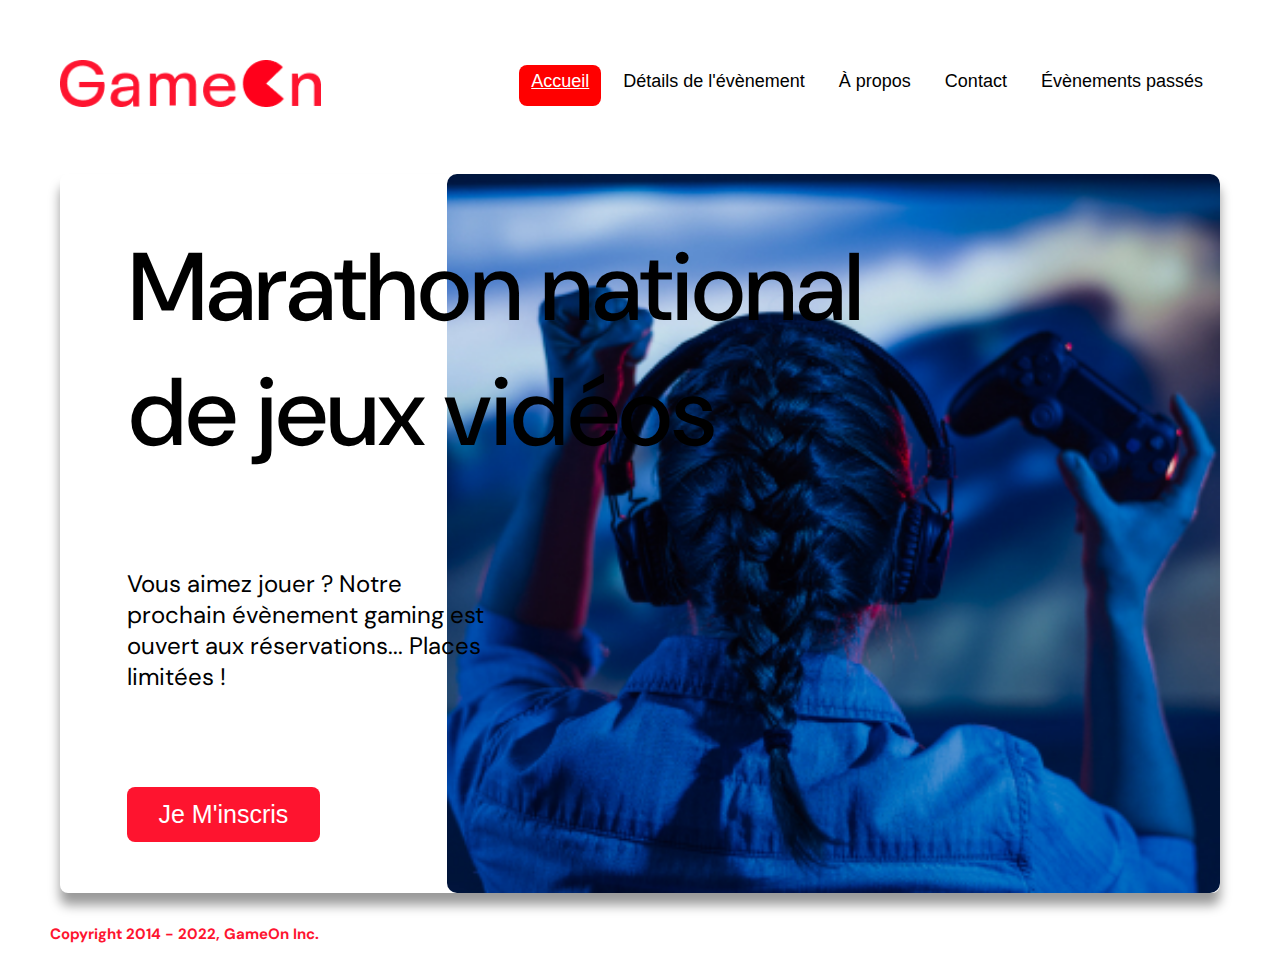
<file: index.html>
<!DOCTYPE html>
<html lang="fr">

<head>
  <meta charset="utf-8">
  <title>Reservation</title>
  <meta name="viewport" content="width=device-width,initial-scale=1">
  <link rel="icon" type="image/ico" href="assets/images/favicon.ico">
  <link rel="stylesheet" href="assets/css/style.css">
  <link rel="stylesheet" href="https://cdnjs.cloudflare.com/ajax/libs/font-awesome/4.7.0/css/font-awesome.min.css">
  <link href="https://fonts.googleapis.com/css?family=DM+Sans" rel="stylesheet">
</head>

<body>
  <!-- Header -->
  <header class="topnav" id="myTopnav">
    <div class="header-logo">
      <a href="#">
        <img alt="logo" src="assets/images/Logo.png">
      </a>
    </div>
    <nav class="main-navbar">
      <ul>
        <li>
          <a href="#" class="navlink active"><span>Accueil</span></a>
        </li>
        <li>
          <a href="#" class="navlink"><span>Détails de l'évènement</span></a>
        </li>
        <li>
          <a href="#" class="navlink"><span>À propos</span></a>
        </li>
        <li>
          <a href="#" class="navlink"><span>Contact</span></a>
        </li>
        <li>
          <a href="#" class="navlink"><span>Évènements passés</span></a>
        </li>
      </ul>
    </nav>
    <a href="#" class="navicon">
      <i class="fa fa-bars"></i><span class="sr-only">Bouton de navigation</span>
    </a>
  </header>

  <main>
    <!-- Hero -->
    <section class="hero-section">
      <div class="hero-content">
        <h1 class="hero-headline">
          Marathon national<br>
          de jeux vidéos
        </h1>
        <p class="hero-text">
          Vous aimez jouer ? Notre prochain évènement gaming est ouvert
          aux réservations... Places limitées !
        </p>
        <button type="button" class="cta modal-btn">
          <span>je m'inscris</span>
        </button>
      </div>
      <div class="hero-img">
        <img src="assets/images/bg_img.jpg" alt="Gameuse, un gamepad à la main, les bras en l'air en signe de victoire">
      </div>
      <button type="button" class="cta modal-btn">
        <span>je m'inscris</span>
      </button>
    </section>

    <!-- Modal -->
    <div class="overlay">
      <section class="modal">
        <h2 class="sr-only">Formulaire d'inscriptions</h2>
        <span id="XFormCloseBtn" class="modal--close"></span>
        <div class="modal-body">
          <form name="reserve" action="index.html" method="get">
            <div class="form_fields">

              <div class="formData">
                <label for="firstName">Prénom <span>*</span></label>
                <input class="text-control" type="text" id="firstName" name="firstName">
              </div>

              <div class="formData">
                <label for="lastName">Nom <span>*</span></label>
                <input class="text-control" type="text" id="lastName" name="lastName">
              </div>

              <div class="formData">
                <label for="email">E-mail <span>*</span></label>
                <input class="text-control" type="email" id="email" name="email">
              </div>

              <div class="formData">
                <label for="birthdate">Date de naissance <span>*</span></label>
                <input class="text-control" type="date" id="birthdate" name="birthdate">
              </div>

              <div class="formData">
                <label for="nbPassedTournaments">À combien de tournois GameOn avez-vous déjà participé ?</label>
                <input type="number" class="text-control" id="nbPassedTournaments" name="nbPassedTournaments" min="0"
                  max="99">
              </div>

              <p id="lastTournament" class="text-label">A quel tournoi souhaitez-vous participer cette année ?</p>
              <div class="formData radio-group" id="locations">
                <input class="chooseInput" type="radio" id="New-York" name="locationLastTournament" value="New-York">
                <label class="radioBtn_label" for="New-York">
                  <span class="choiceIcon"></span>
                  New York
                </label>

                <input class="chooseInput" type="radio" id="San-Francisco" name="locationLastTournament"
                  value="San-Francisco">
                <label class="radioBtn_label" for="San-Francisco">
                  <span class="choiceIcon"></span>
                  San Francisco
                </label>

                <input class="chooseInput" type="radio" id="Seattle" name="locationLastTournament" value="Seattle">
                <label class="radioBtn_label" for="Seattle">
                  <span class="choiceIcon"></span>
                  Seattle
                </label>

                <input class="chooseInput" type="radio" id="Chicago" name="locationLastTournament" value="Chicago">
                <label class="radioBtn_label" for="Chicago">
                  <span class="choiceIcon"></span>
                  Chicago
                </label>

                <input class="chooseInput" type="radio" id="Boston" name="locationLastTournament" value="Boston">
                <label class="radioBtn_label" for="Boston">
                  <span class="choiceIcon"></span>
                  Boston
                </label>

                <input class="chooseInput" type="radio" id="Portland" name="locationLastTournament" value="Portland">
                <label class="radioBtn_label" for="Portland">
                  <span class="choiceIcon"></span>
                  Portland
                </label>
              </div>

              <div class="formData">
                <input class="chooseInput" type="checkbox" id="termsOfUse" name="termsOfUse">
                <label class="checkbox_label" for="termsOfUse">
                  <span class="choiceIcon"></span>
                  J'ai lu et accepté les conditions d'utilisation.
                </label>
                <br>

                <input class="chooseInput" type="checkbox" id="eventsNotifications" name="eventsNotifications">
                <label class="checkbox_label" for="eventsNotifications">
                  <span class="choiceIcon"></span>
                  Je souhaite être prévenu des prochains évènements.
                </label>
                <br>
              </div>
            </div>

            <div class="formData formData--submit">
              <input class="cta" type="submit" id="submit" value="C'est parti">
            </div>
          </form>
        </div>
        <small class="attention"><span>*</span>: Champs requis</small>
      </section>
    </div>
  </main>
  <footer>
    <p class="copyright">
      Copyright 2014 - 2022, GameOn Inc.
    </p>
  </footer>
  <script src="modal.js" defer></script>
</body>

</html>
</file>
<file: assets/css/style.css>
/* Colors */
@import "shared.css";
@import "header.css";
@import "main.css";
@import "hero.css";
@import "modal.css";
@import "footer.css";/*# sourceMappingURL=style.css.map */
</file>
